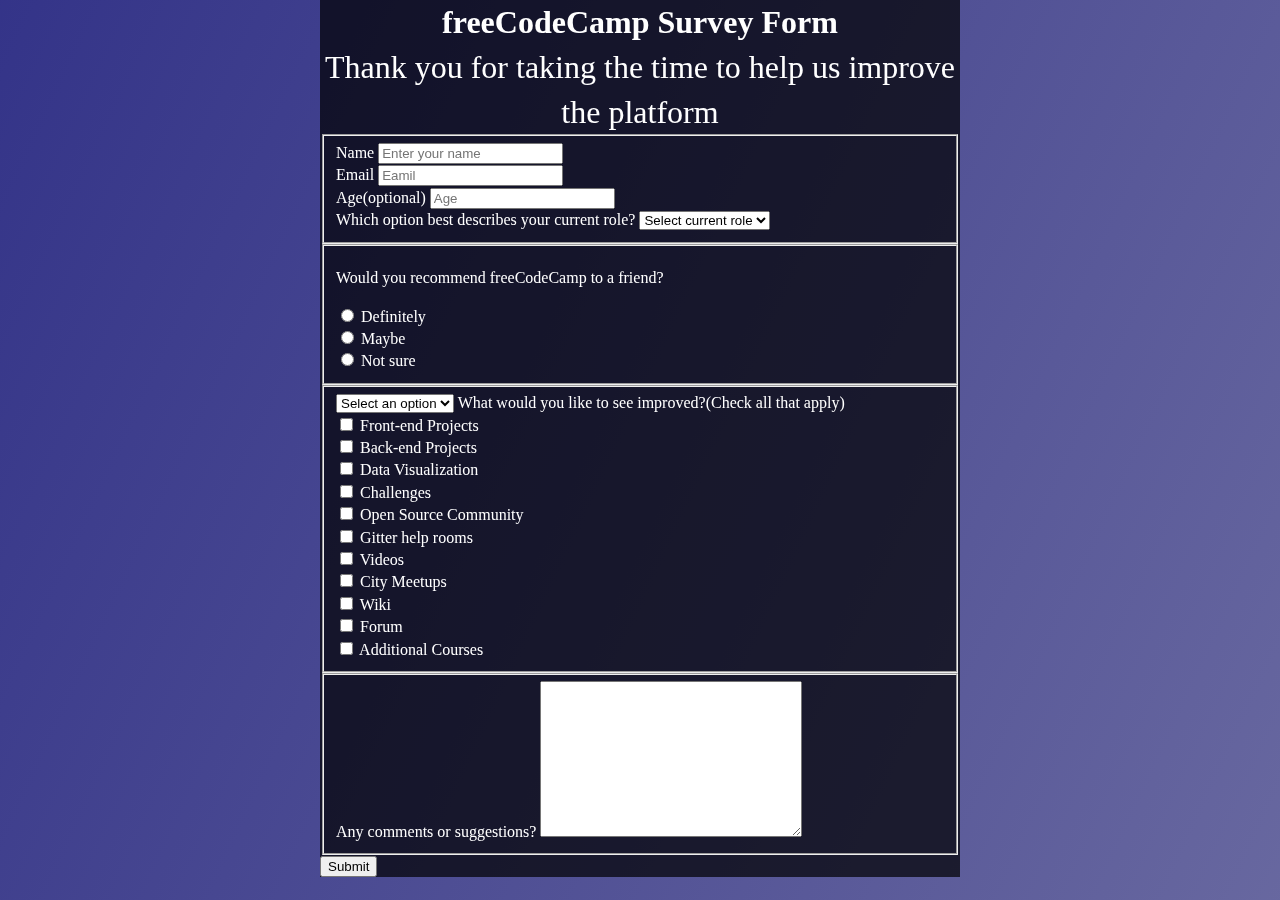
<file: index.html>
<!DOCTYPE html>
<html lang="en">
<head>
    <meta charset="UTF-8">
    <meta name="viewport" content="width=device-width, initial-scale=1.0">

    <!-- 引入外部资源 -->
    <link rel="stylesheet" href="style.css">

    <title>Document</title>
</head>
<body>
    <main>
        <div>
        <!-- === 1. 标题部分 === -->
            <header class="header">
                <h1 id="title">
                    freeCodeCamp Survey Form
                </h1>

                <p id="description" >
                    Thank you for taking the time to help us improve the platform
                </p>
            </header>   
        <!-- === 2. 表单部分 === -->
        
            <form action="" method="POST" id="survey-form">
                <!-- 第一个 fieldset 部分 -->
                <fieldset>
                    <!-- 2.1 名字 -->
                    <label for="name">
                        Name
                        <input type="text" 
                            id="name" 
                            name="name"
                            placeholder="Enter your name"
                            required
                            class="form-control"
                         />
                    </label>

                    <!-- 2.2 邮箱 -->
                    <label for="email">
                        Email
                        <input 
                            type="email" 
                            name="email"
                            id="email" 
                            placeholder="Eamil"
                            required
                            class="form-control"
                        />
                    </label>

                    <!-- 2.3 年纪 -->
                    <label for="age">
                        Age(optional)
                        <input 
                            type="number" 
                            name="age"
                            id="age" 
                            placeholder="Age"
                            required
                            class="form-control"
                        />
                    </label>


                    <!-- 2.4 选择角色 -->
                    <label for="dropdown">
                        Which option best describes your current role?
                        <select name="dropdown" id="dropdown">
                            <option value="">Select current role</option>
                            <option value="1">Student</option>
                            <option value="2">Full Time Job</option>
                            <option value="3">Full Time Learner</option>
                            <option value="4">Prefer not to say</option>
                            <option value="5">Other</option>
                        </select>
                    </label>
                </fieldset>

                <!-- 第二个 fieldset 部分 -->
                <fieldset>
                    <p>Would you recommend freeCodeCamp to a friend?</p>
                    <label for="">
                        <input type="radio">
                        Definitely
                    </label>

                    <label for="">
                        <input type="radio">
                        Maybe
                    </label>

                    <label for="">
                        <input type="radio">
                        Not sure
                    </label>
                </fieldset>

                <!-- 第三个 fieldset 部分 -->
                <fieldset>
                    <select>
                        <p>What is your favorite feature of freeCodeCamp?</p>
                        <option value="">Select an option</option>
                        <option value="1">Challenges</option>
                        <option value="2">Projects</option>
                        <option value="3">Community</option>
                        <option value="4">Open Source</option>
                    </select>

                    What would you like to see improved?(Check all that apply)
                    <label for="">
                        <input type="checkbox">
                        Front-end Projects
                    </label>
                    
                    <label for="">
                        <input type="checkbox">
                        Back-end Projects
                    </label>

                    <label for="">
                        <input type="checkbox">
                        Data Visualization
                    </label>

                    <label for="">
                        <input type="checkbox">
                        Challenges
                    </label>

                    <label for="">
                        <input type="checkbox">
                        Open Source Community
                    </label>
                    
                    <label for="">
                        <input type="checkbox">
                        Gitter help rooms
                    </label>

                    <label for="">
                        <input type="checkbox">
                        Videos
                    </label>

                    <label for="">
                        <input type="checkbox">
                        City Meetups
                    </label>

                    <label for="">
                        <input type="checkbox">
                        Wiki
                    </label>

                    <label for="">
                        <input type="checkbox">
                        Forum
                    </label>

                    <label for="">
                        <input type="checkbox">
                        Additional Courses
                    </label>

                </fieldset>
                
                <!-- 第四个 fieldset 部分 -->
                <fieldset>
                    <label for="">
                        Any comments or suggestions?
                        <textarea name="" id="" cols="30" rows="10"></textarea>
                    </label>
                </fieldset>

                <!-- 提交按钮 -->
                <input type="submit" value="Submit">
            </form>
        </div>
    
    </main>
</body>
</html>
</file>
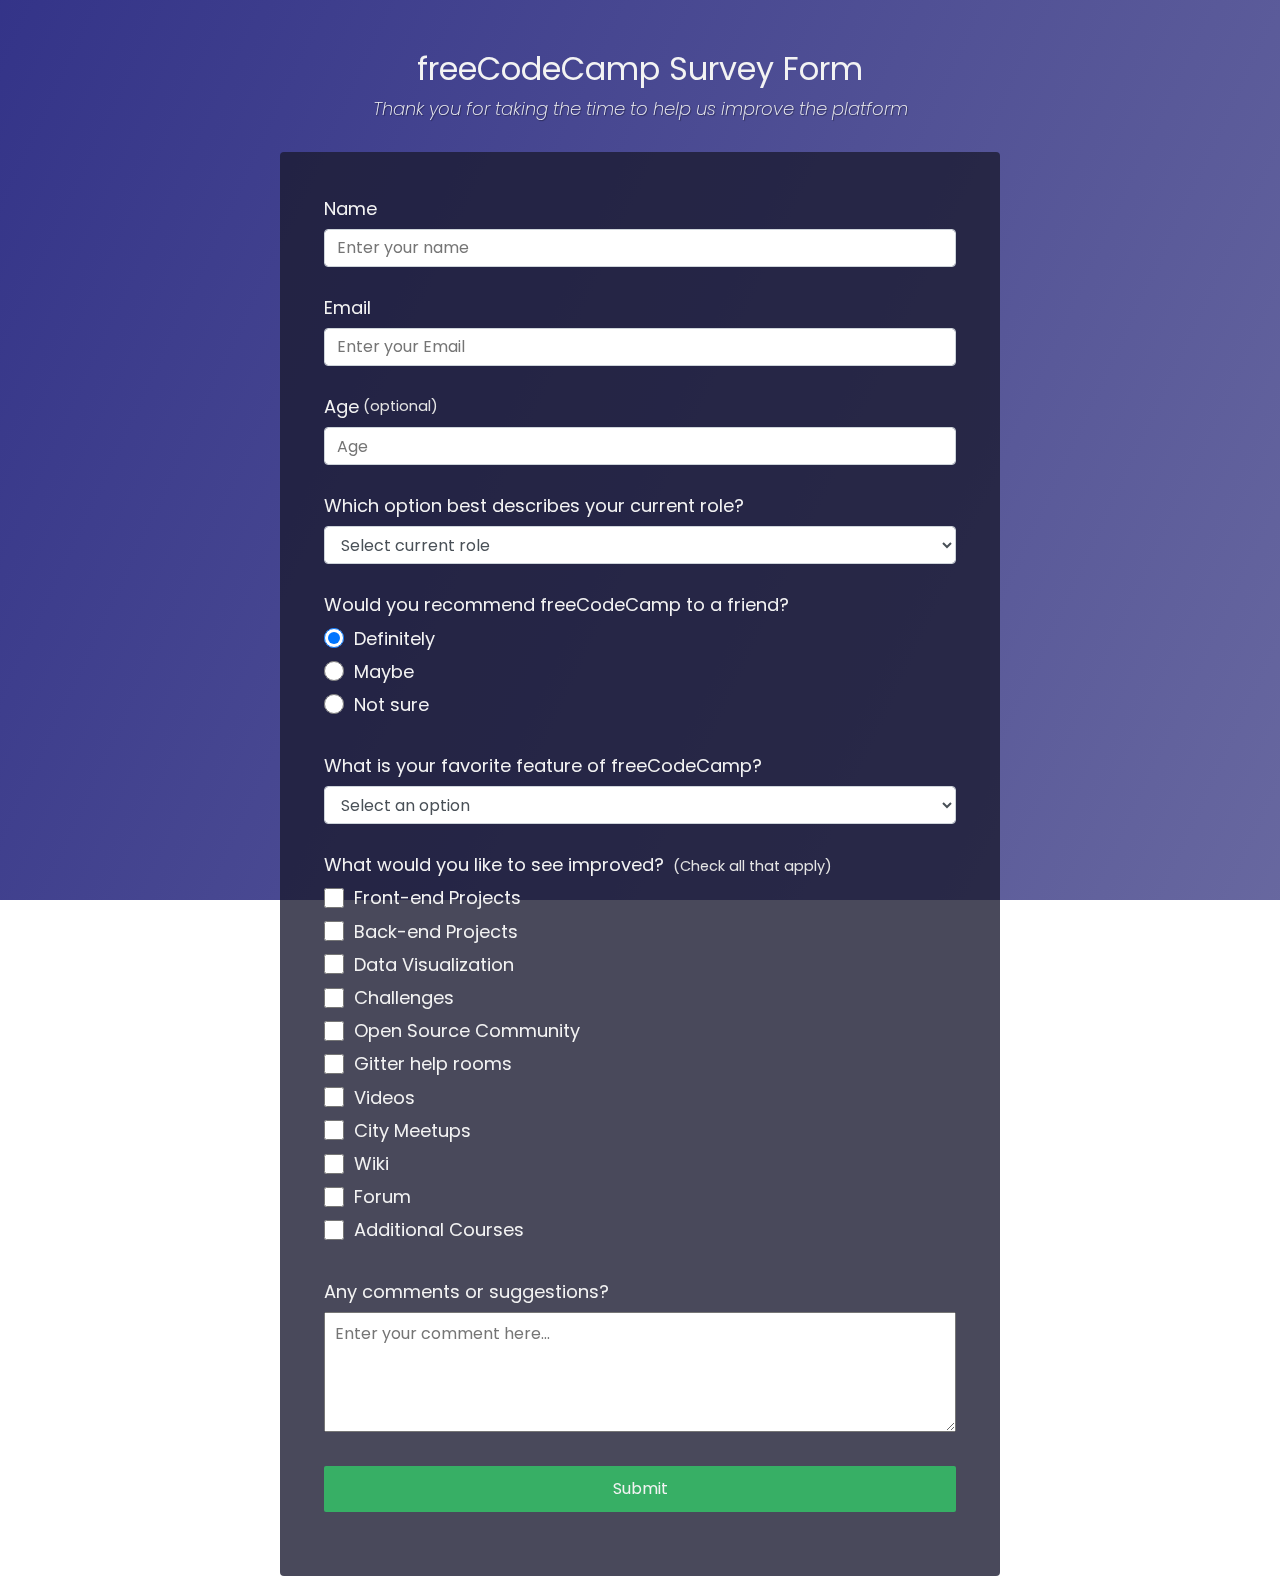
<file: index2.html>
<!DOCTYPE html>
<html>
  <head>
    <link rel="stylesheet" href="参考.css" />
  </head>
  <body>
    <div class="container">
      <header class="header">
        <h1 id="title" class="text-center">freeCodeCamp Survey Form</h1>
        <p id="description" class="description text-center">
          Thank you for taking the time to help us improve the platform
        </p>
      </header>
      <form id="survey-form">
        <div class="form-group">
          <label id="name-label" for="name">Name</label>
          <input
            type="text"
            name="name"
            id="name"
            class="form-control"
            placeholder="Enter your name"
            required
          />
        </div>
        <div class="form-group">
          <label id="email-label" for="email">Email</label>
          <input
            type="email"
            name="email"
            id="email"
            class="form-control"
            placeholder="Enter your Email"
            required
          />
        </div>
        <div class="form-group">
          <label id="number-label" for="number"
            >Age<span class="clue">(optional)</span></label
          >
          <input
            type="number"
            name="age"
            id="number"
            min="10"
            max="99"
            class="form-control"
            placeholder="Age"
          />
        </div>
        <div class="form-group">
          <p>Which option best describes your current role?</p>
          <select id="dropdown" name="role" class="form-control" required>
            <option disabled selected value>Select current role</option>
            <option value="student">Student</option>
            <option value="job">Full Time Job</option>
            <option value="learner">Full Time Learner</option>
            <option value="preferNo">Prefer not to say</option>
            <option value="other">Other</option>
          </select>
        </div>

        <div class="form-group">
          <p>Would you recommend freeCodeCamp to a friend?</p>
          <label>
            <input
              name="user-recommend"
              value="definitely"
              type="radio"
              class="input-radio"
              checked
            />Definitely</label
          >
          <label>
            <input
              name="user-recommend"
              value="maybe"
              type="radio"
              class="input-radio"
            />Maybe</label
          >

          <label
            ><input
              name="user-recommend"
              value="not-sure"
              type="radio"
              class="input-radio"
            />Not sure</label
          >
        </div>

        <div class="form-group">
          <p>What is your favorite feature of freeCodeCamp?</p>
          <select id="most-like" name="mostLike" class="form-control" required>
            <option disabled selected value>Select an option</option>
            <option value="challenges">Challenges</option>
            <option value="projects">Projects</option>
            <option value="community">Community</option>
            <option value="openSource">Open Source</option>
          </select>
        </div>

        <div class="form-group">
          <p>
            What would you like to see improved?
            <span class="clue">(Check all that apply)</span>
          </p>

          <label
            ><input
              name="prefer"
              value="front-end-projects"
              type="checkbox"
              class="input-checkbox"
            />Front-end Projects</label
          >
          <label>
            <input
              name="prefer"
              value="back-end-projects"
              type="checkbox"
              class="input-checkbox"
            />Back-end Projects</label
          >
          <label
            ><input
              name="prefer"
              value="data-visualization"
              type="checkbox"
              class="input-checkbox"
            />Data Visualization</label
          >
          <label
            ><input
              name="prefer"
              value="challenges"
              type="checkbox"
              class="input-checkbox"
            />Challenges</label
          >
          <label
            ><input
              name="prefer"
              value="open-source-community"
              type="checkbox"
              class="input-checkbox"
            />Open Source Community</label
          >
          <label
            ><input
              name="prefer"
              value="gitter-help-rooms"
              type="checkbox"
              class="input-checkbox"
            />Gitter help rooms</label
          >
          <label
            ><input
              name="prefer"
              value="videos"
              type="checkbox"
              class="input-checkbox"
            />Videos</label
          >
          <label
            ><input
              name="prefer"
              value="city-meetups"
              type="checkbox"
              class="input-checkbox"
            />City Meetups</label
          >
          <label
            ><input
              name="prefer"
              value="wiki"
              type="checkbox"
              class="input-checkbox"
            />Wiki</label
          >
          <label
            ><input
              name="prefer"
              value="forum"
              type="checkbox"
              class="input-checkbox"
            />Forum</label
          >
          <label
            ><input
              name="prefer"
              value="additional-courses"
              type="checkbox"
              class="input-checkbox"
            />Additional Courses</label
          >
        </div>

        <div class="form-group">
          <p>Any comments or suggestions?</p>
          <textarea
            id="comments"
            class="input-textarea"
            name="comment"
            placeholder="Enter your comment here..."
          ></textarea>
        </div>

        <div class="form-group">
          <button type="submit" id="submit" class="submit-button">
            Submit
          </button>
        </div>
      </form>
    </div>
  </body>
</html>
</file>
<file: style.css>
/* 全局范围内设定了 box-sizing 属性的值为 border-box */
*,
*::before,
*::after {
  box-sizing: border-box;
}

/* 定义css变量 */
:root {
  --color-white: #f3f3f3; /* 白色 */
  --color-darkblue: #1b1b32; /* 深蓝色 */
  --color-darkblue-alpha: rgba(27, 27, 50, 0.8); /* 深蓝色透明度 */
  --color-green: #37af65; /* 绿色 */
}

/* body设置 */
body {
    /* font-family: "Popins", sans-serif; */
    font-size: 1rem;
    height: 100vh; /* 新增这一行 */
    font-weight: 400;
    line-height: 1.4;
    margin: 0;
    color: var(--color-white);
}

/* body::before 设置 */
body::before {
    content: '';
    position: fixed;
    top: 100;
    left: 100;
    height: 100%;
    width: 100%;
    z-index: -1;
    background: var(--color-darkblue);
    background-image: linear-gradient(
        115deg,
        rgba(58, 58, 158, 0.8),
        rgba(136, 136, 206, 0.7)
      ),
      url(https://cdn.freecodecamp.org/testable-projects-fcc/images/survey-form-background.jpeg);
    background-size: cover;
    background-repeat: no-repeat;
    background-position: center;
  }



div {
    background-color: rgba(0,0,0,0.7);
    color: #FFFFFF;
    margin: 0;
    width: 50%;
    margin: auto;
}


label {
    display: block;
    margin: 0;
}

/* 关于 title 和 描述部分 */
#title,#description  {
    text-align: center;
    font-size: 2em;
    margin: 0;
    color: #FFFFFF;

}
</file>
<file: 参考.css>
@import url('https://fonts.googleapis.com/css?family=Poppins:200i,400&display=swap');

:root {
  --color-white: #f3f3f3;
  --color-darkblue: #1b1b32;
  --color-darkblue-alpha: rgba(27, 27, 50, 0.8);
  --color-green: #37af65;
}

*,
*::before,
*::after {
  box-sizing: border-box;
}

body {
  font-family: 'Poppins', sans-serif;
  font-size: 1rem;
  font-weight: 400;
  line-height: 1.4;
  color: var(--color-white);
  margin: 0;
}

/* mobile friendly alternative to using background-attachment: fixed */
body::before {
  content: '';
  position: fixed;
  top: 0;
  left: 0;
  height: 100%;
  width: 100%;
  z-index: -1;
  background: var(--color-darkblue);
  background-image: linear-gradient(
      115deg,
      rgba(58, 58, 158, 0.8),
      rgba(136, 136, 206, 0.7)
    ),
    url(https://cdn.freecodecamp.org/testable-projects-fcc/images/survey-form-background.jpeg);
  background-size: cover;
  background-repeat: no-repeat;
  background-position: center;
}

h1 {
  font-weight: 400;
  line-height: 1.2;
}

p {
  font-size: 1.125rem;
}

h1,
p {
  margin-top: 0;
  margin-bottom: 0.5rem;
}

label {
  display: flex;
  align-items: center;
  font-size: 1.125rem;
  margin-bottom: 0.5rem;
}

input,
button,
select,
textarea {
  margin: 0;
  font-family: inherit;
  font-size: inherit;
  line-height: inherit;
}

button {
  border: none;
}

.container {
  width: 100%;
  margin: 3.125rem auto 0 auto;
}

@media (min-width: 576px) {
  .container {
    max-width: 540px;
  }
}

@media (min-width: 768px) {
  .container {
    max-width: 720px;
  }
}

.header {
  padding: 0 0.625rem;
  margin-bottom: 1.875rem;
}

.description {
  font-style: italic;
  font-weight: 200;
  text-shadow: 1px 1px 1px rgba(0, 0, 0, 0.4);
}

.clue {
  margin-left: 0.25rem;
  font-size: 0.9rem;
  color: #e4e4e4;
}

.text-center {
  text-align: center;
}

/* form */

form {
  background: var(--color-darkblue-alpha);
  padding: 2.5rem 0.625rem;
  border-radius: 0.25rem;
}

@media (min-width: 480px) {
  form {
    padding: 2.5rem;
  }
}

.form-group {
  margin: 0 auto 1.25rem auto;
  padding: 0.25rem;
}

.form-control {
  display: block;
  width: 100%;
  height: 2.375rem;
  padding: 0.375rem 0.75rem;
  color: #495057;
  background-color: #fff;
  background-clip: padding-box;
  border: 1px solid #ced4da;
  border-radius: 0.25rem;
  transition: border-color 0.15s ease-in-out, box-shadow 0.15s ease-in-out;
}

.form-control:focus {
  border-color: #80bdff;
  outline: 0;
  box-shadow: 0 0 0 0.2rem rgba(0, 123, 255, 0.25);
}

.input-radio,
.input-checkbox {
  display: inline-block;
  margin-right: 0.625rem;
  min-height: 1.25rem;
  min-width: 1.25rem;
}

.input-textarea {
  min-height: 120px;
  width: 100%;
  padding: 0.625rem;
  resize: vertical;
}

.submit-button {
  display: block;
  width: 100%;
  padding: 0.75rem;
  background: var(--color-green);
  color: inherit;
  border-radius: 2px;
  cursor: pointer;
}
</file>
